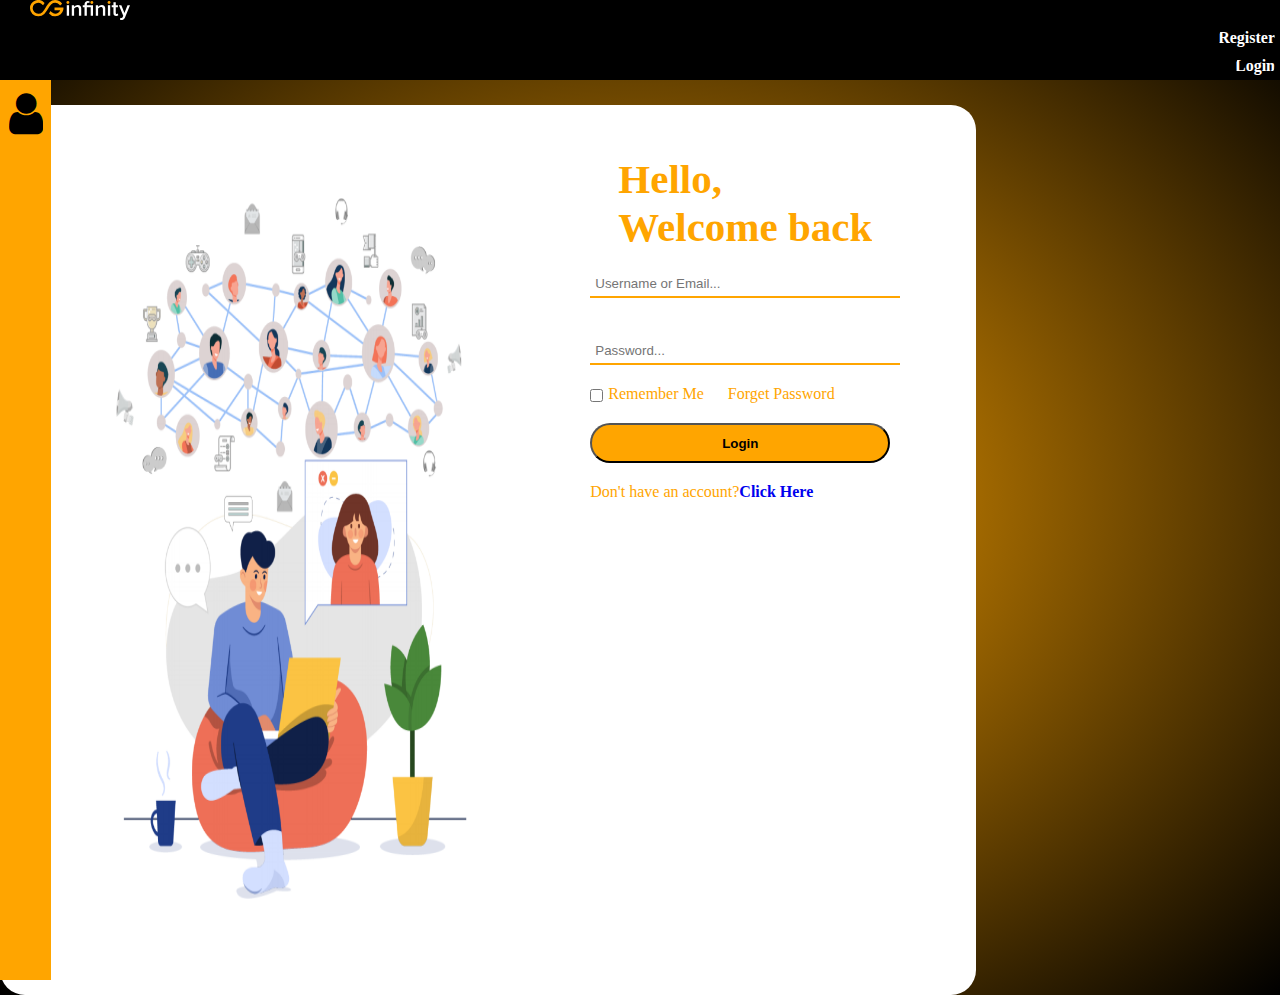
<file: index.html>
<!DOCTYPE html>
<html lang="en">
<head>
    <meta charset="UTF-8">
    <meta http-equiv="X-UA-Compatible" content="IE=edge">
    <meta name="viewport" content="width=device-width, initial-scale=1.0">
    <link href="https://cdn.jsdelivr.net/npm/bootstrap@5.1.3/dist/css/bootstrap.min.css" rel="stylesheet" integrity="sha384-1BmE4kWBq78iYhFldvKuhfTAU6auU8tT94WrHftjDbrCEXSU1oBoqyl2QvZ6jIW3" crossorigin="anonymous">
    <link rel="stylesheet" href="https://cdnjs.cloudflare.com/ajax/libs/font-awesome/4.7.0/css/font-awesome.min.css">
    <script src="https://cdn.jsdelivr.net/npm/bootstrap@5.1.3/dist/js/bootstrap.bundle.min.js" integrity="sha384-ka7Sk0Gln4gmtz2MlQnikT1wXgYsOg+OMhuP+IlRH9sENBO0LRn5q+8nbTov4+1p" crossorigin="anonymous"></script>
    <link rel="stylesheet" href="style.css">
    <title>Document</title>
</head>
<body>
    
    <div class="navbar">
        <nav class="navbar navbar-expand-sm " style="background-color: black;" >
            <div class="container-fluid">
                <a class="navbar-brand" href="#">
                    <img src="cgi-logo.svg" alt="Logo" style="width:100px;" > 
                  </a>
              <ul class="navbar-nav ml-auto">
                <li class="nav-item">
                    <a class="nav-link" href="register.html">
                      Register
                    </a>    
                </li>
                <li class="nav-item">
                    <a class="nav-link" href="index.html">
                      Login
                    </a>
                </li>
            </div>
          </nav>
    </div>
   <div class="box">
     <div class="profile">
       <div class="icon"> <i class="fa fa-user fa-3x" aria-hidden="true"></i><br></div>
        <br>
        <p class="proflink">
            <a href="homepage.html">Profile</a><br> 
            



        </p>
    </div> 
    <div class="container">
        <div class="picture">
            <img src="hero.png" alt="">

        </div>
    <div class="loginform">
            <p class="head">
                Hello,<br>
                Welcome back
            </p>
            <label action="">
                <input type="email" placeholder="Username or Email..." required/><br>
                <input type="password" placeholder="Password..." required/><br>
                <label for="Remember" style="word-wrap:break;" id="remem"><input type="checkbox" name="Remember">Remember Me</label>
                <a href="" id="forget">Forget Password</a><br>
                <input type="submit" value="Login">
                <p class="reg">Don't have an account?<b><a href="register.html">Click Here</a></b></p>
                


            </form>
    </div>
    
</div>
</div>
</body>
</html>
</file>
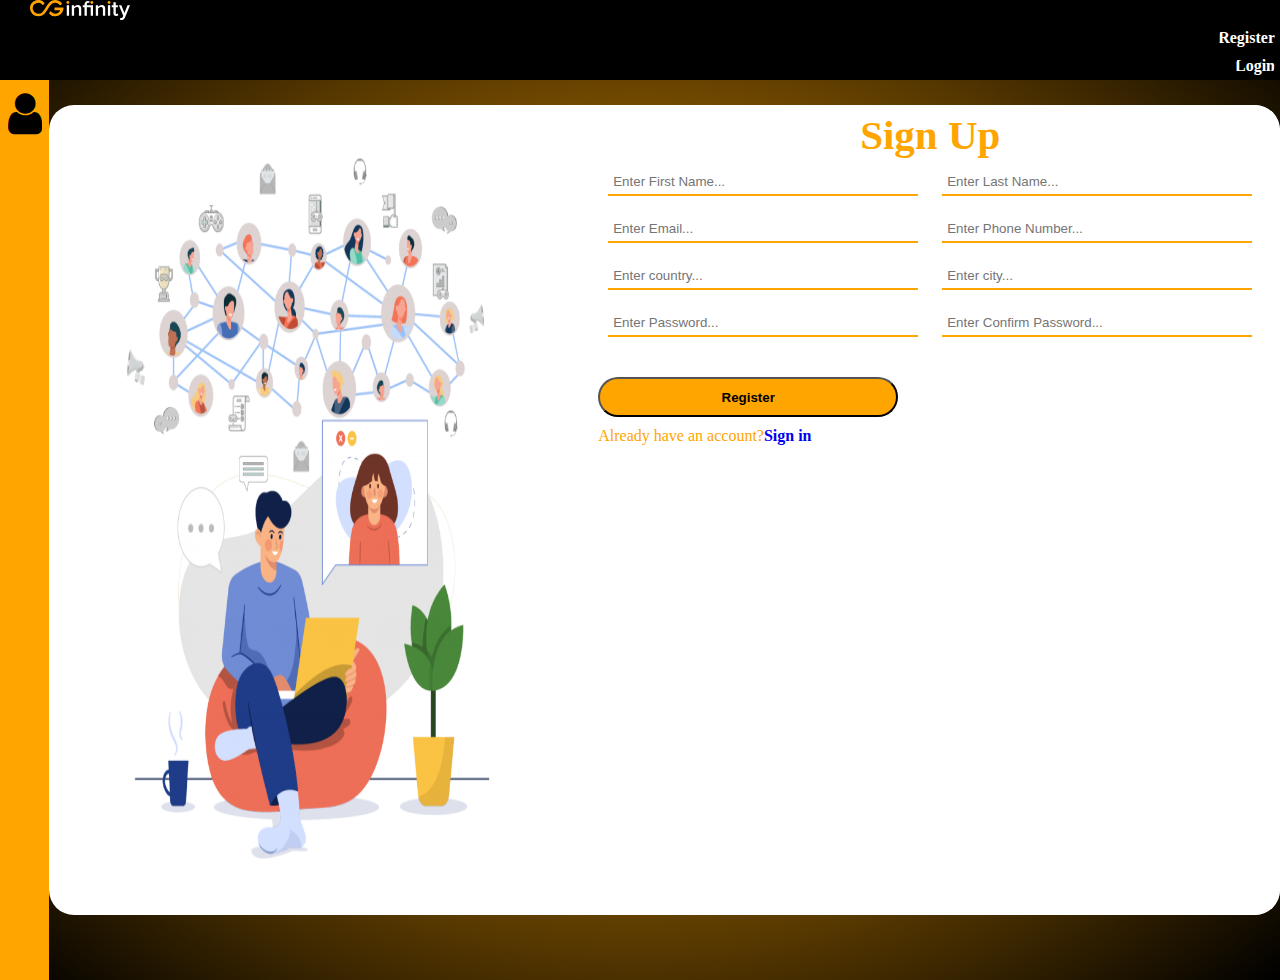
<file: register.html>
<!DOCTYPE html>
<html lang="en">
<head>
    <meta charset="UTF-8">
    <meta http-equiv="X-UA-Compatible" content="IE=edge">
    <meta name="viewport" content="width=device-width, initial-scale=1.0">
    <link href="https://cdn.jsdelivr.net/npm/bootstrap@5.1.3/dist/css/bootstrap.min.css" rel="stylesheet" integrity="sha384-1BmE4kWBq78iYhFldvKuhfTAU6auU8tT94WrHftjDbrCEXSU1oBoqyl2QvZ6jIW3" crossorigin="anonymous">
    <link rel="stylesheet" href="https://cdnjs.cloudflare.com/ajax/libs/font-awesome/4.7.0/css/font-awesome.min.css">
    <script src="https://cdn.jsdelivr.net/npm/bootstrap@5.1.3/dist/js/bootstrap.bundle.min.js" integrity="sha384-ka7Sk0Gln4gmtz2MlQnikT1wXgYsOg+OMhuP+IlRH9sENBO0LRn5q+8nbTov4+1p" crossorigin="anonymous"></script>
    <link rel="stylesheet" href="style1.css">
    <title>Document</title>
</head>
<body>
    
    <div class="navbar">
        <nav class="navbar navbar-expand-sm " style="background-color: black;" >
            <div class="container-fluid">
                <a class="navbar-brand" href="#">
                    <img src="cgi-logo.svg" alt="Logo" style="width:100px;" > 
                  </a>
              <ul class="navbar-nav ml-auto">
                <li class="nav-item">
                    <a class="nav-link" href="register.html">
                      Register
                    </a>    
                </li>
                <li class="nav-item">
                    <a class="nav-link" href="index.html">
                      Login
                    </a>
                </li>
            </div>
          </nav>
    </div>
   <div class="box">
     <div class="profile">
       <div class="icon"> <i class="fa fa-user fa-3x" aria-hidden="true"></i><br></div>
        <br>
        <p class="proflink">
            <a href="homepage.html">Profile</a><br>
            


        </p>
    </div> 
    <div class="container">
        <div class="picture">
            <img src="hero.png" alt="">

        </div>
    <div class="loginform">
            <p class="head">
                Sign Up
            </p>
            <form>
                <input type="text" placeholder="Enter First Name..." id="fullname" required/>
                <input type="text" placeholder="Enter Last Name..." id="fullname" required/><br>
                <input type="Email" placeholder="Enter Email..." required/>
                <input type="text" placeholder="Enter Phone Number..." required/><br>
                <input type="text" placeholder="Enter country..." required/>
                <input type="text" placeholder="Enter city..." required/><br>
                <input type="password" placeholder="Enter Password..." required/>
                <input type="password" placeholder="Enter Confirm Password..." required/><br>



                
               
                <input type="submit" value="Register">
                <p class="reg">Already have an account?<b><a href="index.html">Sign in</a></b></p>
                
                


            </form>
    </div>
    
</div>
</div>
</body>
</html>
</file>
<file: style.css>
*{
    margin:0px;
     overflow: hidden; 
}
body{
    background-image: radial-gradient(orange,black);
}
.navbar{
    width:100%;
    background-color: black;
   
    
    
}
.box{
    display:flex;
}
nav{
    color:white;
}
#navbarNav{
    margin-left:60% ;
    
}
.navbar img{
    margin-left:30px;

}
.nav-link{
    background-color: black;
    float:right;
    margin:5px;
    color:white;
    border-radius: 50px;
}
.nav-link:hover{
    /* background-color: grey; */
    color:orange;
    height: 30px;
}
.nav-link{
    text-decoration: none;
    color:white;
    font-weight: bold;
}
.profile{
    height:100vh;
    width:4vw;
    display: inline;
    background-color: orange;
    transition: width  0.5s ease-in-out;
    position: fixed;
    


}
.profile:hover{
    width:10vw;
    
}
.profile i{
    text-align: center;
}
.proflink{
    display:none;
    text-align: center;
}
.proflink a{
    text-decoration: none;
    color:white;
    font-weight: bold;
}
.icon{
    display:flex;
    justify-content: center;
    align-items: center;
    margin-top: 10px;
   


}
.profile:hover .proflink{
    display:block;
}

.container{
    display:flex;
    width:70vw;
    height:90vh;
    padding:40px;
    margin-top:25px;
    background-color: white;
    justify-content: center;
    border-radius: 25px;
    
    
}
.picture {
   /* background-image:url(https://raw.githubusercontent.com/thapatechnical/loginsign/main/public/images/hero.png) ; */
    border-radius: 25px 0px 0px 25px;
    padding:25px;
    width:90vh;
    color:white;
    
   
    

}
.picture img{
    max-width: 100%;
    min-height: 100%;
    
}

.loginform{
    background-color: white;
    border-radius: 0px 25px 25px 0px;
    padding:10px;
    width:70vh;
    display: flex;
    flex-direction: column;
    align-items: center;
    
 
    color:orange;


}
.loginform .head{
    font-size: 41px;
    font-weight: bolder;
}

input[type="email"]{
    margin:20px;
    border:none;
    border-bottom:2px solid orange;
    padding:5px;
    width:300px;
}
input[type="password"]{
    margin:20px;
    border:none;
    border-bottom:2px solid orange;
    padding:5px;
    width:300px;
}
#forget{
    text-decoration: none;
    margin-left:20px;
    color:orange;
}
#forget:hover{
    color:orangered;
}
input[type="submit"]{
    margin:20px;
    justify-content: center;
    background-color: orange;
    width:300px;
    height:40px;
    border-radius: 50px;
    font-weight: bolder;
    
}
input[type="submit"]:hover{
    background-color: orangered;
}
input[type="checkbox"]{
    margin-right: 5px;
    vertical-align: middle;
}
#remem{
    display:inline;
    margin-left: 20px;;
}
.reg{
    margin-left:20px;
}
.reg a{
    text-decoration:none;
}
@media screen and (max-width: 1105px) {
     .container{
        display:flex;
        width:50vw;
        height:90vh;
        padding:40px;
        margin-top:25px;
        background-color: white;
        justify-content: center;
        border-radius: 25px;
        flex-wrap: wrap;
        overflow:auto;
  } 
  

  }
  @media screen and (max-width: 991px) {
    #navbarNav button{
        margin-left:0px ;
        
    }
 }
</file>
<file: style1.css>
*{
    margin:0px;
     overflow: hidden; 
}
body{
    background-image: radial-gradient(orange,black);
}
.navbar{
    width:100%;
    background-color: black;
    
    
}
.box{
    display:flex;
}
nav{
    color:white;
}
#navbarNav{
    margin-left:60% ;
    
}
.navbar img{
    margin-left:30px;

}
.nav-link{
    background-color: black;
    float:right;
    margin:5px;
    color:white;
    border-radius: 50px;
}
.nav-link:hover{
    /* background-color: grey; */
    color:orange;
    height: 30px;
}
.nav-link{
    text-decoration: none;
    color:white;
    font-weight: bold;
}
.profile{
    height:100vh;
    width:4vw;
    display: inline;
    background-color: orange;
    transition: width  0.5s ease-in-out;
    


}
.profile:hover{
    width:10vw;
    
}
.profile i{
    text-align: center;
}
.proflink{
    display:none;
    text-align: center;
}
.proflink a{
    text-decoration: none;
    color:white;
    font-weight: bold;
}
.icon{
    display:flex;
    justify-content: center;
    align-items: center;
    margin-top: 10px;
   


}
.profile:hover .proflink{
    display:block;
}

.container{
    display:flex;
    width:100vw;
    height:90vh;
    /* padding:40px; */
    margin-top:25px;
    background-color: white;
    justify-content: center;
    border-radius: 25px;
    
    
}
.picture {
   /* background-image:url(https://raw.githubusercontent.com/thapatechnical/loginsign/main/public/images/hero.png) ; */
    border-radius: 25px 0px 0px 25px;
    padding:25px;
    width:70vh;
    color:white;
    
   
    

}
.picture img{
    max-width: 100%;
    min-height: 100%;
    
}

.loginform{
    background-color: white;
    border-radius: 0px 25px 25px 0px;
    padding:6px;
    width:100vh;
    
    display: flex;
    flex-direction: column;
    align-items: center;
    
 
    color:orange;


}
.loginform .head{
    font-size: 41px;
    font-weight: bolder;
}

input[type="text"]{
    margin:10px;
    border:none;
    border-bottom:2px solid orange;
    padding:5px;
    width:300px;
}
input[type="email"]{
    margin:10px;
    border:none;
    border-bottom:2px solid orange;
    padding:5px;
    width:300px;
}
input[type="password"]{
    margin:10px;
    border:none;
    border-bottom:2px solid orange;
    padding:5px;
    width:300px;
}
#forget{
    text-decoration: none;
    margin-left:20px;
    color:orange;
}
#forget:hover{
    color:orangered;
}
input[type="submit"]{
    /* margin-left:150px; */
    margin-top:30px;
    justify-content: center;
    background-color: orange;
    width:300px;
    height:40px;
    border-radius: 50px;
    font-weight: bolder;
    
}
input[type="submit"]:hover{
    background-color: orangered;
}
input[type="checkbox"]{
    margin-right: 5px;
    vertical-align: middle;
}
#remem{
    display:inline;
    margin-left: 20px;;
}
.reg{
    margin-top: 10px;
    /* margin-left:150px; */
}
.reg a{
    text-decoration:none;
}
/* #fullname{
    margin-left:150px;
} */
@media screen and (max-width: 1105px) {
    .container{
       display:flex;
       width:50vw;
       height:90vh;
       padding:40px;
       margin-top:25px;
       background-color: white;
       justify-content: center;
       border-radius: 25px;
       flex-wrap: wrap;
       overflow:auto;
 } 
 

 }
</file>
